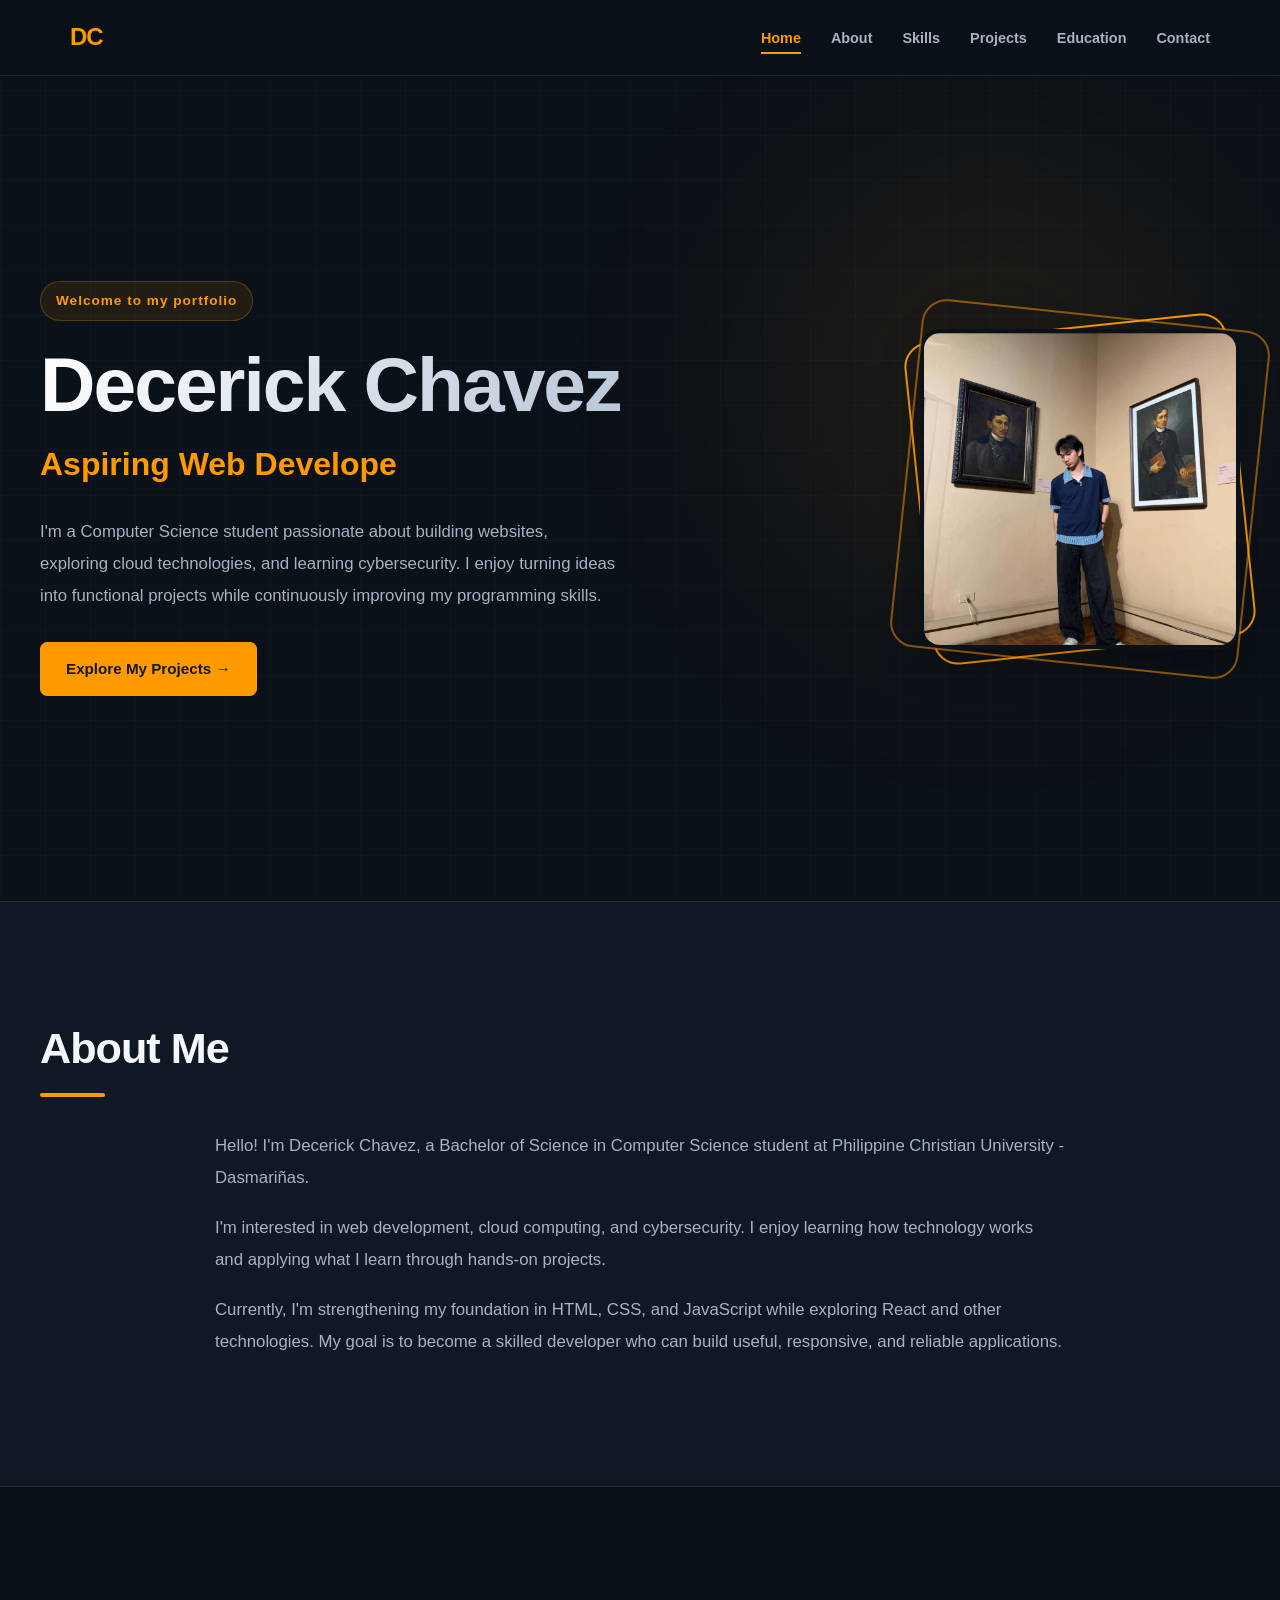
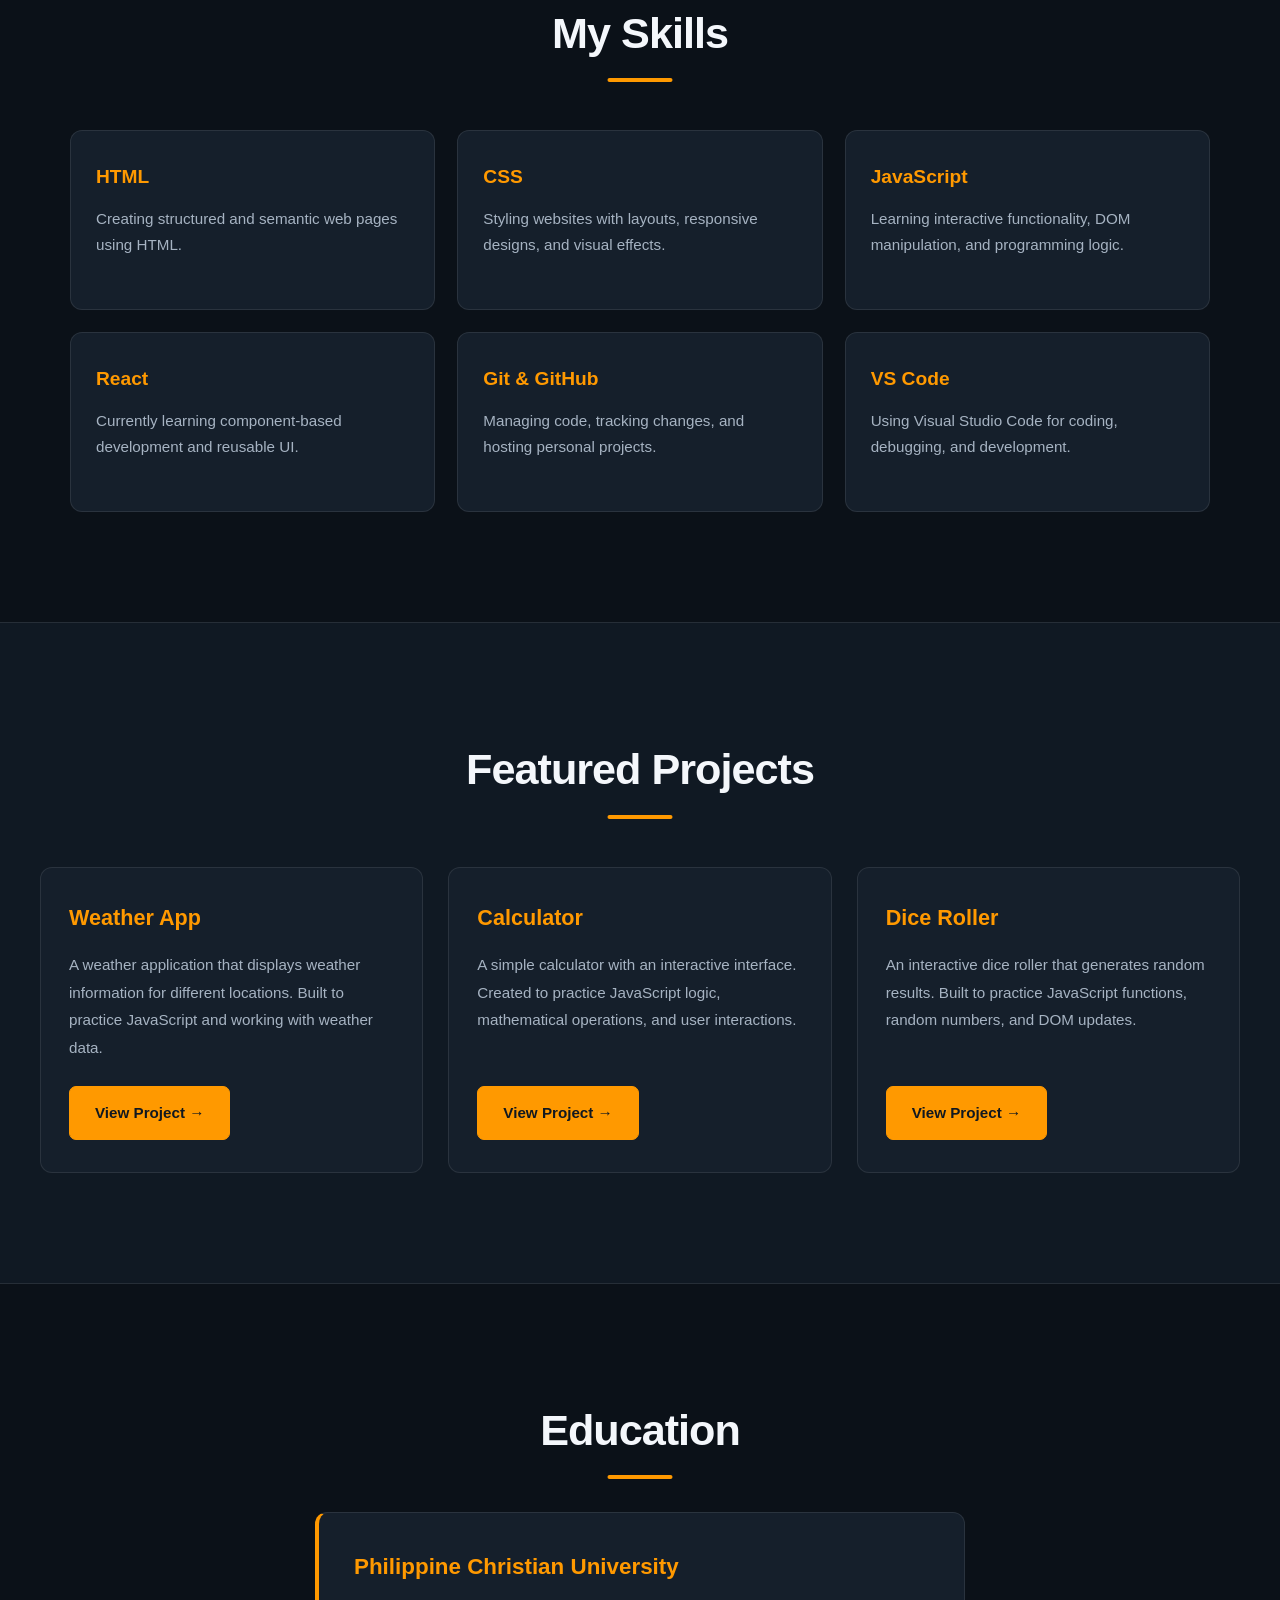
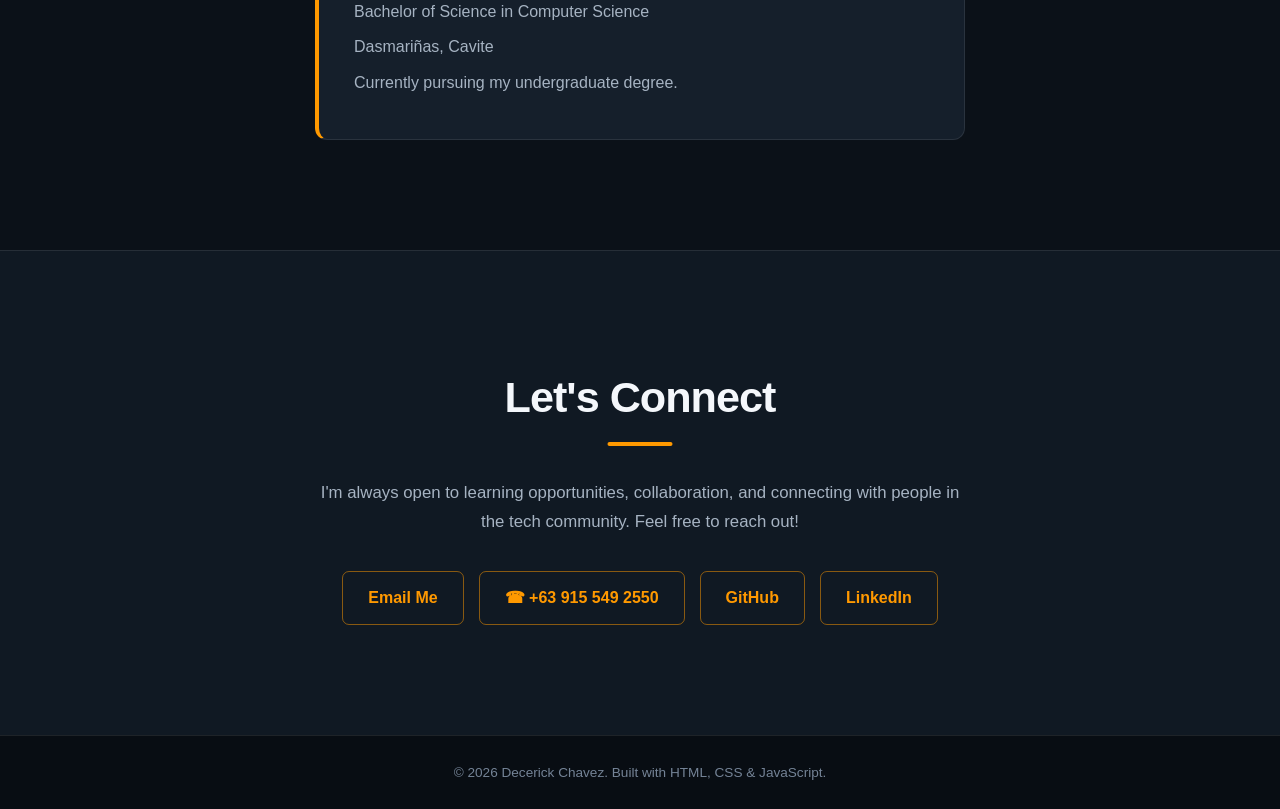
<file: index.html>
<!DOCTYPE html>
<html lang="en">

<head>
    <meta charset="UTF-8">
    <meta name="viewport" content="width=device-width, initial-scale=1.0">

    <meta name="description"
        content="Decerick Chavez - Computer Science student and aspiring web developer interested in web development, cloud computing, and cybersecurity.">

    <meta name="author" content="Decerick Chavez">

    <meta name="theme-color" content="#0b1118">

    <title>Decerick Chavez | Developer Portfolio</title>

    <!-- Favicon -->
    <link rel="icon" type="image/png" href="favicons-portfolio.png">

    <!-- Main CSS -->
    <link rel="stylesheet" href="style.css">
</head>

<body>

    <!-- ================= HEADER / NAVIGATION ================= -->

    <header>
        <nav aria-label="Main navigation">

            <a href="#home" class="logo" aria-label="Decerick Chavez home">
                DC
            </a>

            <ul class="nav-links">
                <li><a href="#home">Home</a></li>
                <li><a href="#about">About</a></li>
                <li><a href="#skills">Skills</a></li>
                <li><a href="#projects">Projects</a></li>
                <li><a href="#education">Education</a></li>
                <li><a href="#contact">Contact</a></li>
            </ul>

        </nav>
    </header>


    <!-- ================= MAIN CONTENT ================= -->

    <main>

        <!-- ================= HERO SECTION ================= -->

        <section id="home" class="hero">

            <div class="hero-content">

                <p>Welcome to my portfolio</p>

                <h1>
                    Decerick Chavez
                </h1>

                <h2>
                    Aspiring Web Developer
                </h2>

                <p>
                    I'm a Computer Science student passionate about
                    building websites, exploring cloud technologies,
                    and learning cybersecurity. I enjoy turning ideas
                    into functional projects while continuously
                    improving my programming skills.
                </p>

                <a href="#projects" class="btn">
                    Explore My Projects →
                </a>

            </div>


            <div class="hero-image">

                <img
                    src="images/Decerick.jpg"
                    alt="Portrait of Decerick Chavez"
                    class="profile-image"
                >

            </div>

        </section>


        <!-- ================= ABOUT SECTION ================= -->

        <section id="about" class="about">

            <h2>About Me</h2>

            <p>
                Hello! I'm Decerick Chavez, a Bachelor of Science
                in Computer Science student at Philippine Christian
                University - Dasmariñas.
            </p>

            <p>
                I'm interested in web development, cloud computing,
                and cybersecurity. I enjoy learning how technology
                works and applying what I learn through hands-on
                projects.
            </p>

            <p>
                Currently, I'm strengthening my foundation in
                HTML, CSS, and JavaScript while exploring React
                and other technologies. My goal is to become a
                skilled developer who can build useful,
                responsive, and reliable applications.
            </p>

        </section>


        <!-- ================= SKILLS SECTION ================= -->

        <section id="skills">

            <h2>My Skills</h2>

            <div class="skills-container">

                <div class="skill">

                    <h3>HTML</h3>

                    <p>
                        Creating structured and semantic web pages
                        using HTML.
                    </p>

                </div>


                <div class="skill">

                    <h3>CSS</h3>

                    <p>
                        Styling websites with layouts, responsive
                        designs, and visual effects.
                    </p>

                </div>


                <div class="skill">

                    <h3>JavaScript</h3>

                    <p>
                        Learning interactive functionality,
                        DOM manipulation, and programming logic.
                    </p>

                </div>


                <div class="skill">

                    <h3>React</h3>

                    <p>
                        Currently learning component-based
                        development and reusable UI.
                    </p>

                </div>


                <div class="skill">

                    <h3>Git & GitHub</h3>

                    <p>
                        Managing code, tracking changes,
                        and hosting personal projects.
                    </p>

                </div>


                <div class="skill">

                    <h3>VS Code</h3>

                    <p>
                        Using Visual Studio Code for coding,
                        debugging, and development.
                    </p>

                </div>

            </div>

        </section>


        <!-- ================= PROJECTS SECTION ================= -->

        <section id="projects">

            <h2>Featured Projects</h2>

            <div class="projects-container">


                <!-- WEATHER APP -->

                <article class="project-card">

                    <h3>Weather App</h3>

                    <p>
                        A weather application that displays
                        weather information for different locations.
                        Built to practice JavaScript and working
                        with weather data.
                    </p>

                    <a
                        href="./Weather App/index.html"
                        class="btn"
                        target="_blank"
                        rel="noopener noreferrer"
                    >
                        View Project →
                    </a>

                </article>


                <!-- CALCULATOR -->

                <article class="project-card">

                    <h3>Calculator</h3>

                    <p>
                        A simple calculator with an interactive
                        interface. Created to practice JavaScript
                        logic, mathematical operations, and
                        user interactions.
                    </p>

                    <a
                        href="./Calculator/index.html"
                        class="btn"
                        target="_blank"
                        rel="noopener noreferrer"
                    >
                        View Project →
                    </a>

                </article>


                <!-- DICE ROLLER -->

                <article class="project-card">

                    <h3>Dice Roller</h3>

                    <p>
                        An interactive dice roller that generates
                        random results. Built to practice JavaScript
                        functions, random numbers, and DOM updates.
                    </p>

                    <a
                        href="./DICE ROLLER/index.html"
                        class="btn"
                        target="_blank"
                        rel="noopener noreferrer"
                    >
                        View Project →
                    </a>

                </article>


            </div>

        </section>


        <!-- ================= EDUCATION SECTION ================= -->

        <section id="education" class="education">

            <h2>Education</h2>

            <div>

                <h3>Philippine Christian University</h3>

                <p>
                    Bachelor of Science in Computer Science
                </p>

                <p>
                    Dasmariñas, Cavite
                </p>

                <p>
                    Currently pursuing my undergraduate degree.
                </p>

            </div>

        </section>


        <!-- ================= CONTACT SECTION ================= -->

        <section id="contact">

            <h2>Let's Connect</h2>

            <p>
                I'm always open to learning opportunities,
                collaboration, and connecting with people
                in the tech community. Feel free to reach out!
            </p>

            <div class="contact-links">

                <!-- GMAIL CONTACT BUTTON -->

                <a
                    href="https://mail.google.com/mail/?view=cm&amp;fs=1&amp;to=decerickchavez@gmail.com&amp;su=Portfolio%20Inquiry"
                    target="_blank"
                    rel="noopener noreferrer"
                >
                    Email Me
                </a>
                
                <a href="tel:+639155492550">
                    ☎ +63 915 549 2550
                </a>
                
                <!-- GITHUB -->

                <a
                    href="https://github.com/decerickchavez-web"
                    target="_blank"
                    rel="noopener noreferrer"
                >
                    GitHub
                </a>


                <!-- LINKEDIN -->

                <a
                    href="https://www.linkedin.com/in/decerick-chavez-2085a2429/"
                    target="_blank"
                    rel="noopener noreferrer"
                >
                    LinkedIn
                </a>

            </div>

        </section>

    </main>


    <!-- ================= FOOTER ================= -->

    <footer>

        <p>
            © 2026 Decerick Chavez. Built with HTML, CSS & JavaScript.
        </p>

    </footer>


    <!-- Main JavaScript -->
    <script src="index.js"></script>

</body>
</html>
</file>
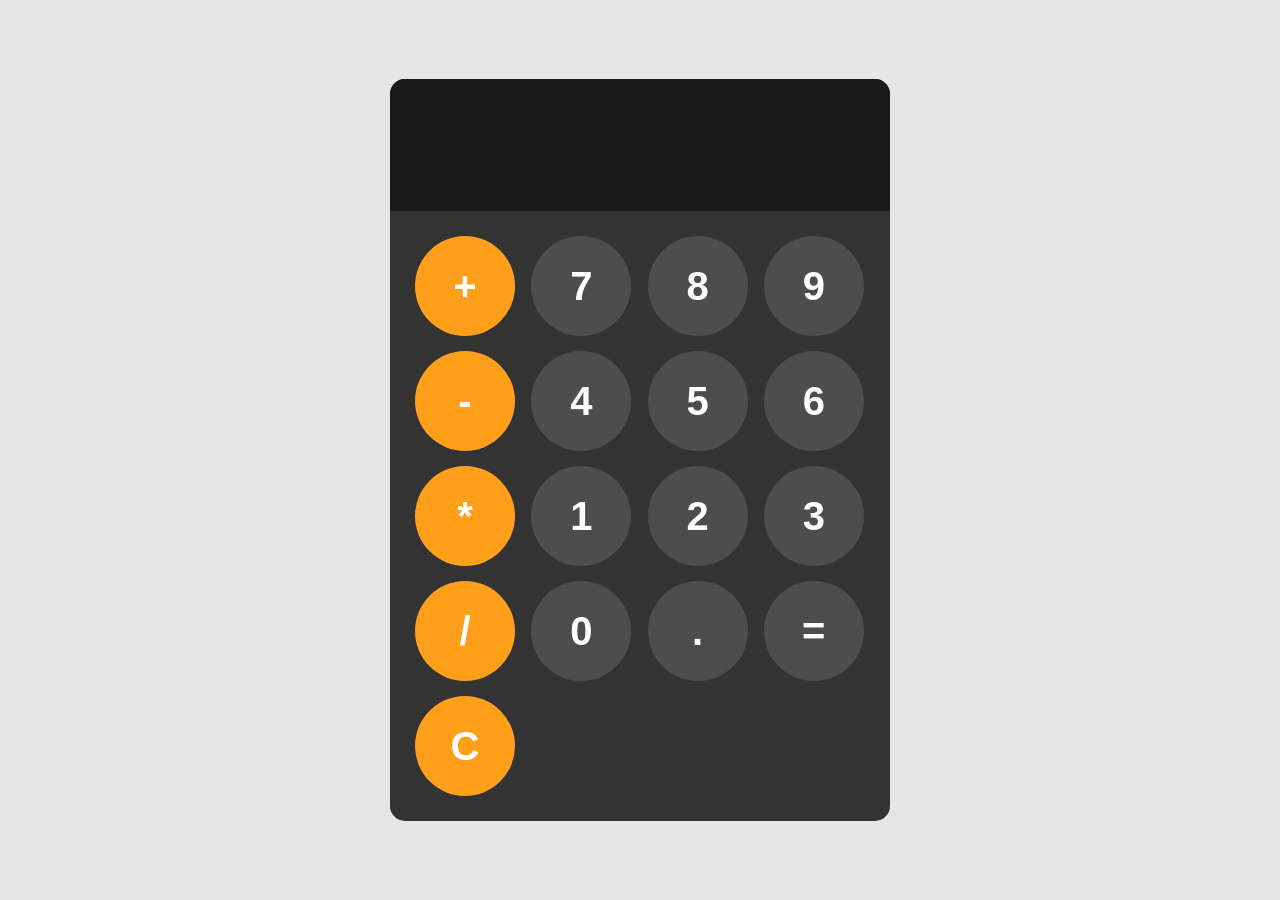
<file: Calculator/index.html>
<!DOCTYPE html>
<html lang="en">
<head>
    <meta charset="UTF-8">
    <meta name="viewport" content="width=device-width, initial-scale=1.0">
    <title>Document</title>
    <link rel="stylesheet" href="style.css">
</head>
<body>
    
    <div id="calculator">
        <input id="display" readOnly>
        <div id="keys">
            <button onclick="appendToDisplay('+')" class="operator-btn">+</button>
            <button onclick="appendToDisplay('7')">7</button>
            <button onclick="appendToDisplay('8')">8</button>
            <button onclick="appendToDisplay('9')">9</button>
            <button onclick="appendToDisplay('-')" class="operator-btn">-</button>
            <button onclick="appendToDisplay('4')">4</button>
            <button onclick="appendToDisplay('5')">5</button>
            <button onclick="appendToDisplay('6')">6</button>
            <button onclick="appendToDisplay('*')" class="operator-btn">*</button>
            <button onclick="appendToDisplay('1')">1</button>
            <button onclick="appendToDisplay('2')">2</button>
            <button onclick="appendToDisplay('3')">3</button>
            <button onclick="appendToDisplay('/')" class="operator-btn">/</button>
            <button onclick="appendToDisplay('0')">0</button>
            <button onclick="appendToDisplay('.')">.</button>
            <button onclick="calculate()">=</button>
            <button onclick="clearDisplay()" class="operator-btn">C</button>
        </div>
    </div>


    <script src="index.js"></script>
</body>
</html>
</file>
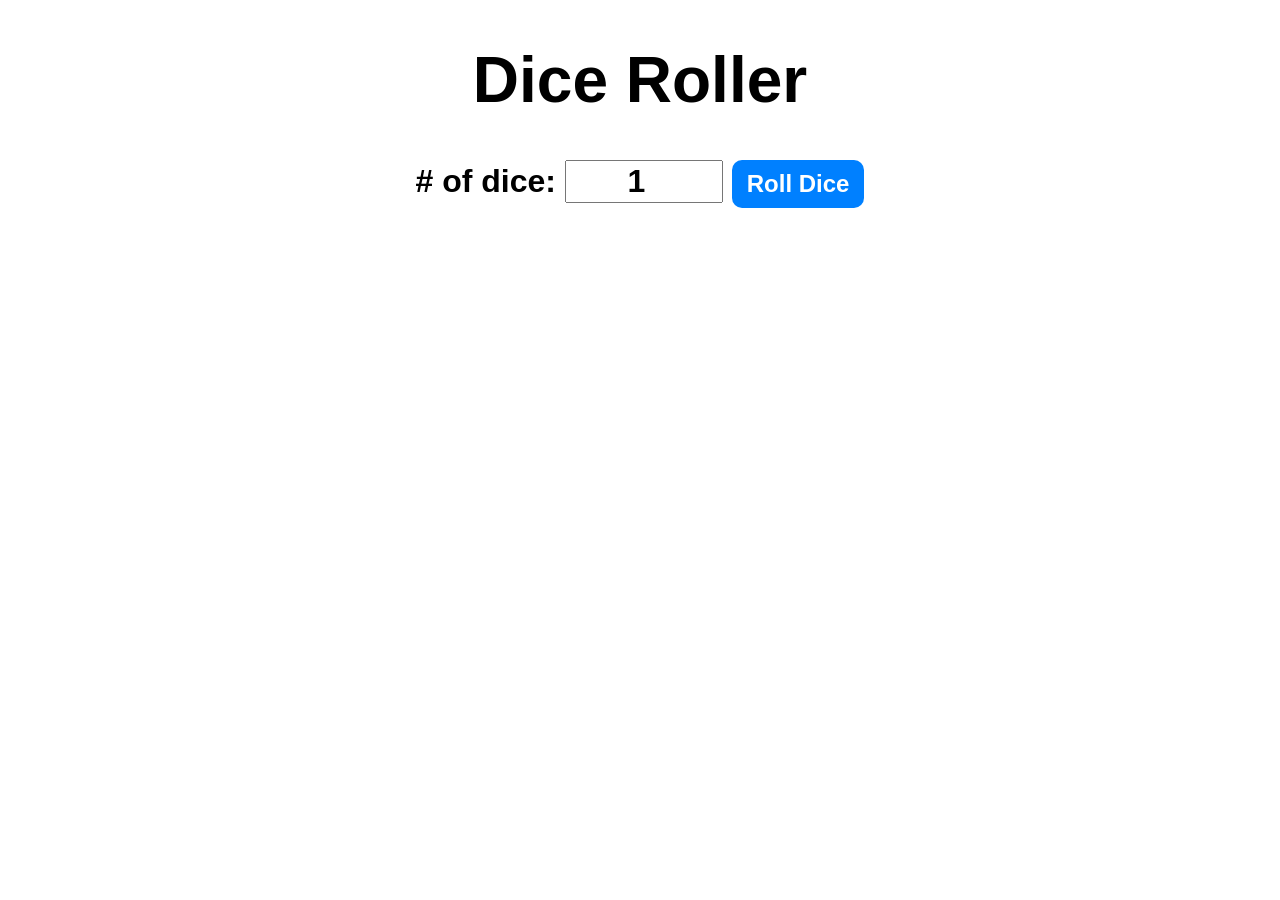
<file: DICE ROLLER/index.html>
<!DOCTYPE html>
<html lang="en">
<head>
    <title>Document</title>
    <link rel="stylesheet" href="style.css">
</head>
<body>

    <div id="container">
        <h1>Dice Roller</h1>
        <label># of dice:</label>
        <input type="number" id="numOfDice" value="1" min="1">
        <button onclick="rollDice()">Roll Dice</button>
        <div id="diceResult"></div>
        <div id="diceImages"></div>
    </div>

    <script src="index.js"></script>
</body>
</html>
</file>
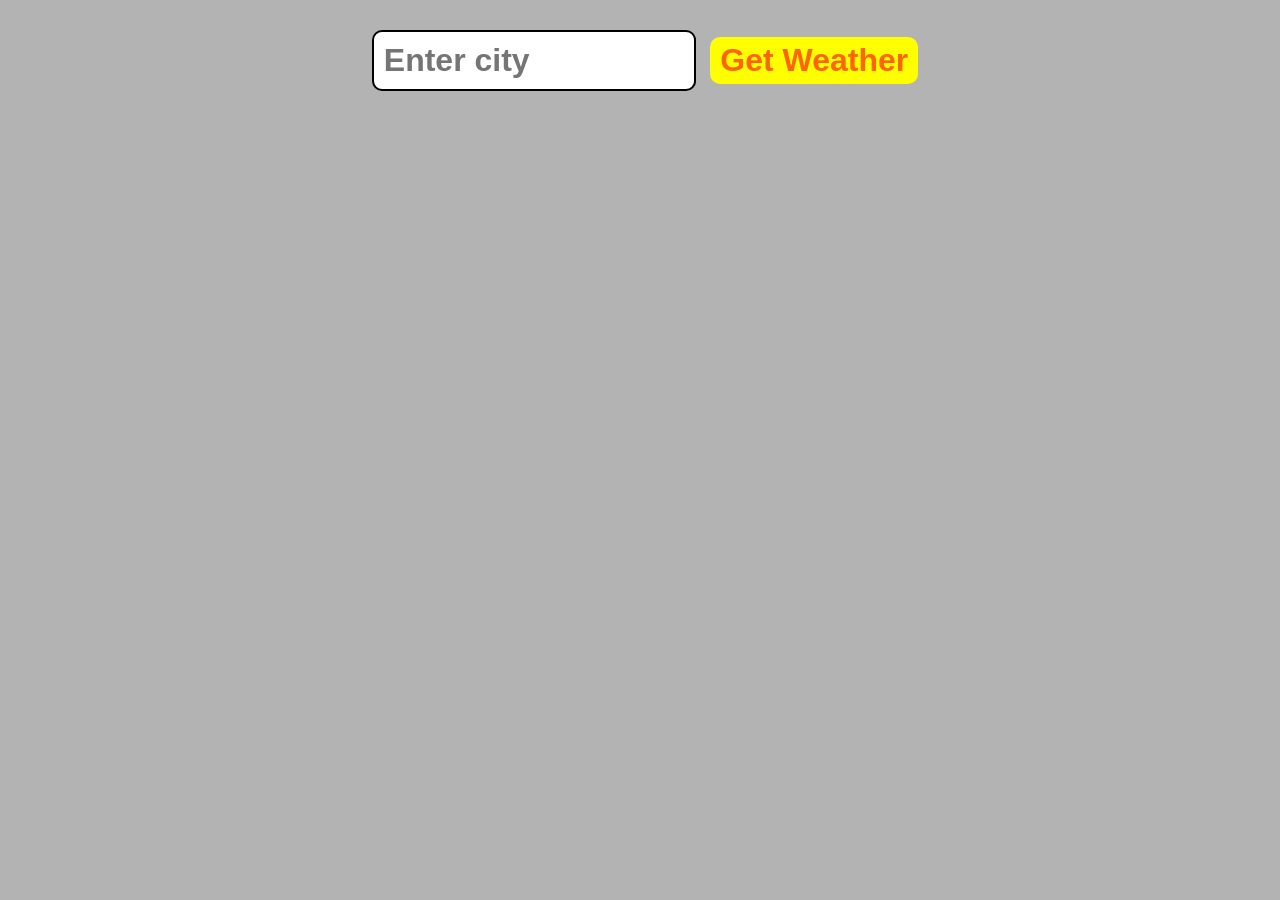
<file: Weather App/index.html>
<!DOCTYPE html>
<html lang="en">
<head>
    <meta charset="UTF-8">
    <meta name="viewport" content="width=device-width, initial-scale=1.0">
    <title>Document</title>
    <link rel="stylesheet" href="style.css">
</head>
<body>
    
    <form class="weatherForm">
        <input type="text" class="cityInput" placeholder="Enter city">
        <button type="submit">Get Weather</button>
    </form>

    <div class="card" style="display: none">
    </div>


    <script src="index.js"></script>
</body>
</html>
</file>
<file: style.css>
/* =========================================
   DECERICK CHAVEZ - DEVELOPER PORTFOLIO
   Theme: Dark / AWS-inspired Orange
   ========================================= */


/* =========================================
   1. ROOT VARIABLES
   ========================================= */

:root {

    --bg-main: #0b1118;
    --bg-secondary: #101923;
    --bg-card: #151f2b;
    --bg-card-hover: #1b2938;

    --accent: #ff9900;
    --accent-light: #ffb84d;
    --accent-dark: #cc7a00;

    --text-primary: #f4f7fb;
    --text-secondary: #a6b3c2;
    --text-muted: #748396;

    --border: rgba(255, 255, 255, 0.09);

    --shadow:
        0 15px 40px rgba(0, 0, 0, 0.3);

    --glow:
        0 0 30px rgba(255, 153, 0, 0.15);

    --max-width: 1200px;

    --transition: 0.3s ease;
}


/* =========================================
   2. GLOBAL RESET
   ========================================= */

* {
    margin: 0;
    padding: 0;
    box-sizing: border-box;
}

html {
    scroll-behavior: smooth;
    scroll-padding-top: 90px;
}

body {
    font-family: "Segoe UI", Arial, sans-serif;

    background: var(--bg-main);
    color: var(--text-primary);

    line-height: 1.7;

    overflow-x: hidden;
    min-height: 100vh;
}

body::before {
    content: "";

    position: fixed;
    inset: 0;

    background-image:
        linear-gradient(
            rgba(255, 255, 255, 0.018) 1px,
            transparent 1px
        ),
        linear-gradient(
            90deg,
            rgba(255, 255, 255, 0.018) 1px,
            transparent 1px
        );

    background-size: 45px 45px;

    pointer-events: none;
    z-index: -1;
}

a {
    color: inherit;
    text-decoration: none;
}

button {
    font: inherit;
}

img {
    max-width: 100%;
    display: block;
}

::selection {
    background: var(--accent);
    color: #111;
}


/* =========================================
   3. SCROLLBAR
   ========================================= */

::-webkit-scrollbar {
    width: 9px;
}

::-webkit-scrollbar-track {
    background: var(--bg-main);
}

::-webkit-scrollbar-thumb {
    background: #354353;
    border-radius: 10px;
}

::-webkit-scrollbar-thumb:hover {
    background: var(--accent);
}


/* =========================================
   4. HEADER / NAVIGATION
   ========================================= */

header {
    position: sticky;
    top: 0;

    width: 100%;

    background: rgba(11, 17, 24, 0.88);
    backdrop-filter: blur(16px);
    -webkit-backdrop-filter: blur(16px);

    border-bottom: 1px solid var(--border);

    z-index: 1000;
}

nav {
    max-width: var(--max-width);
    min-height: 75px;

    margin: auto;
    padding: 0 30px;

    display: flex;
    align-items: center;
    justify-content: space-between;

    gap: 30px;
}


/* Logo */

.logo {
    font-size: 1.5rem;
    font-weight: 800;

    color: var(--accent);

    letter-spacing: -1px;

    transition: var(--transition);
}

.logo:hover {
    color: var(--accent-light);
    text-shadow: var(--glow);
    transform: scale(1.05);
}


/* Navigation links */

.nav-links {
    display: flex;
    align-items: center;

    gap: 30px;

    list-style: none;
}

.nav-links a {
    position: relative;

    color: var(--text-secondary);

    font-size: 0.9rem;
    font-weight: 600;

    transition: var(--transition);
}

.nav-links a::after {
    content: "";

    position: absolute;

    left: 0;
    bottom: -8px;

    width: 0;
    height: 2px;

    background: var(--accent);

    transition: width var(--transition);
}

.nav-links a:hover,
.nav-links a.active {
    color: var(--accent);
}

.nav-links a:hover::after,
.nav-links a.active::after {
    width: 100%;
}


/* Mobile menu button */

.menu-toggle {
    display: none;

    width: 42px;
    height: 42px;

    background: transparent;
    border: 1px solid var(--border);
    border-radius: 8px;

    cursor: pointer;

    align-items: center;
    justify-content: center;
    flex-direction: column;

    gap: 5px;
}

.menu-toggle span {
    display: block;

    width: 20px;
    height: 2px;

    background: var(--accent);

    border-radius: 5px;

    transition: var(--transition);
}

.menu-toggle.open span:nth-child(1) {
    transform: translateY(7px) rotate(45deg);
}

.menu-toggle.open span:nth-child(2) {
    opacity: 0;
}

.menu-toggle.open span:nth-child(3) {
    transform: translateY(-7px) rotate(-45deg);
}


/* =========================================
   5. GENERAL SECTIONS
   ========================================= */

section {
    max-width: var(--max-width);

    margin: auto;
    padding: 110px 30px;

    scroll-margin-top: 75px;
}

section > h2 {
    position: relative;

    display: inline-block;

    margin-bottom: 45px;

    font-size: clamp(2rem, 4vw, 2.7rem);
    font-weight: 800;

    letter-spacing: -1px;
}

section > h2::after {
    content: "";

    position: absolute;

    left: 0;
    bottom: -12px;

    width: 65px;
    height: 4px;

    background: var(--accent);

    border-radius: 5px;
}


/* =========================================
   6. HERO SECTION
   ========================================= */

.hero {
    max-width: 100%;

    min-height: calc(100vh - 75px);

    padding: 80px max(30px, calc((100% - var(--max-width)) / 2));

    display: flex;
    align-items: center;
    justify-content: space-between;

    gap: 80px;

    position: relative;
    overflow: hidden;
}

.hero::before {
    content: "";

    position: absolute;

    width: 450px;
    height: 450px;

    right: 5%;
    top: 10%;

    background: rgba(255, 153, 0, 0.08);

    filter: blur(110px);
    border-radius: 50%;

    pointer-events: none;
}

.hero-content {
    position: relative;
    z-index: 2;

    max-width: 650px;
}

.hero-content > p:first-child {
    display: inline-block;

    margin-bottom: 20px;
    padding: 7px 15px;

    color: var(--accent);

    background: rgba(255, 153, 0, 0.09);
    border: 1px solid rgba(255, 153, 0, 0.25);

    border-radius: 30px;

    font-size: 0.85rem;
    font-weight: 600;

    letter-spacing: 1px;
}

.hero h1 {
    margin-bottom: 10px;

    font-size: clamp(2.7rem, 6vw, 4.8rem);
    line-height: 1.12;

    font-weight: 800;
    letter-spacing: -2px;

    background: linear-gradient(
        120deg,
        #ffffff,
        #b9c7d8
    );

    background-clip: text;
    -webkit-background-clip: text;
    -webkit-text-fill-color: transparent;
}

.hero h2 {
    min-height: 1.5em;

    margin-bottom: 25px;

    color: var(--accent);

    font-size: clamp(1.4rem, 3vw, 2rem);
    font-weight: 700;
}

.hero-content > p:not(:first-child) {
    max-width: 580px;

    margin-bottom: 30px;

    color: var(--text-secondary);

    font-size: 1.05rem;
    line-height: 1.9;
}


/* Main button */

.btn {
    display: inline-flex;
    align-items: center;
    justify-content: center;

    padding: 13px 25px;

    background: var(--accent);
    color: #111820;

    border: 1px solid var(--accent);
    border-radius: 7px;

    font-weight: 700;
    font-size: 0.95rem;

    transition: var(--transition);
}

.btn:hover {
    background: var(--accent-light);

    transform: translateY(-4px);

    box-shadow:
        0 10px 25px rgba(255, 153, 0, 0.2);
}


/* Hero image */

.hero-image {
    position: relative;

    width: 320px;
    height: 320px;

    flex-shrink: 0;

    display: flex;
    align-items: center;
    justify-content: center;
}

.hero-image::before {
    content: "";

    position: absolute;
    inset: -15px;

    border: 2px solid rgba(255, 153, 0, 0.5);

    border-radius: 25px;

    transform: rotate(6deg);

    transition: var(--transition);
}

.hero-image::after {
    content: "";

    position: absolute;

    width: 100%;
    height: 100%;

    border: 2px solid var(--accent);

    border-radius: 25px;

    transform: rotate(-6deg);

    z-index: -1;

    transition: var(--transition);
}

.hero-image:hover::before {
    transform: rotate(10deg);
}

.hero-image:hover::after {
    transform: rotate(-10deg);
}

.profile-image {
    width: 100%;
    height: 100%;

    object-fit: cover;

    border: 4px solid var(--bg-main);
    border-radius: 20px;

    box-shadow: var(--shadow);
}


/* =========================================
   7. ABOUT SECTION
   ========================================= */

.about {
    max-width: 100%;

    background: var(--bg-secondary);

    border-top: 1px solid var(--border);
    border-bottom: 1px solid var(--border);
}

.about > h2,
.about > p {
    max-width: var(--max-width);
    margin-left: auto;
    margin-right: auto;
}

.about > h2 {
    display: block;
}

.about > h2::after {
    left: 0;
}

.about p {
    max-width: 850px;

    margin-bottom: 18px;

    color: var(--text-secondary);

    font-size: 1.05rem;
    line-height: 1.9;
}


/* =========================================
   8. SKILLS SECTION
   ========================================= */

#skills {
    text-align: center;
}

#skills > h2 {
    margin-bottom: 60px;
}

#skills > h2::after {
    left: 50%;
    transform: translateX(-50%);
}

.skills-container {
    display: grid;

    grid-template-columns: repeat(3, 1fr);

    gap: 22px;
}

.skill {
    position: relative;

    padding: 30px 25px;

    min-height: 180px;

    background: var(--bg-card);

    border: 1px solid var(--border);
    border-radius: 12px;

    text-align: left;

    overflow: hidden;

    transition: var(--transition);
}

.skill::before {
    content: "";

    position: absolute;

    top: 0;
    left: 0;

    width: 4px;
    height: 0;

    background: var(--accent);

    transition: height var(--transition);
}

.skill:hover {
    background: var(--bg-card-hover);

    border-color: rgba(255, 153, 0, 0.4);

    transform: translateY(-7px);

    box-shadow: var(--glow);
}

.skill:hover::before {
    height: 100%;
}

.skill h3 {
    margin-bottom: 12px;

    color: var(--accent);

    font-size: 1.2rem;
}

.skill p {
    color: var(--text-secondary);

    font-size: 0.95rem;
    line-height: 1.7;
}


/* =========================================
   9. PROJECTS SECTION
   ========================================= */

#projects {
    max-width: 100%;

    background: var(--bg-secondary);

    border-top: 1px solid var(--border);
    border-bottom: 1px solid var(--border);

    text-align: center;
}

#projects > h2 {
    margin-bottom: 60px;
}

#projects > h2::after {
    left: 50%;
    transform: translateX(-50%);
}

.projects-container {
    max-width: var(--max-width);

    margin: auto;

    display: grid;

    grid-template-columns: repeat(3, 1fr);

    gap: 25px;
}

.project-card {
    position: relative;

    min-height: 280px;

    padding: 32px 28px;

    display: flex;
    flex-direction: column;
    align-items: flex-start;

    background: var(--bg-card);

    border: 1px solid var(--border);
    border-radius: 12px;

    text-align: left;

    overflow: hidden;

    transition: var(--transition);
}

.project-card::before {
    content: "";

    position: absolute;

    top: 0;
    left: 0;

    width: 100%;
    height: 3px;

    background: var(--accent);

    transform: scaleX(0);
    transform-origin: left;

    transition: transform var(--transition);
}

.project-card:hover {
    background: var(--bg-card-hover);

    border-color: rgba(255, 153, 0, 0.4);

    transform: translateY(-8px);

    box-shadow: var(--glow);
}

.project-card:hover::before {
    transform: scaleX(1);
}

.project-card h3 {
    margin-bottom: 15px;

    color: var(--accent);

    font-size: 1.35rem;
}

.project-card p {
    margin-bottom: 25px;

    color: var(--text-secondary);

    font-size: 0.95rem;
    line-height: 1.8;

    flex-grow: 1;
}

.project-card .btn {
    margin-top: auto;
}


/* =========================================
   10. EDUCATION SECTION
   ========================================= */

.education {
    text-align: center;
}

.education > h2::after {
    left: 50%;
    transform: translateX(-50%);
}

.education > div {
    max-width: 650px;

    margin: auto;
    padding: 35px;

    background: var(--bg-card);

    border: 1px solid var(--border);
    border-left: 4px solid var(--accent);

    border-radius: 12px;

    text-align: left;

    transition: var(--transition);
}

.education > div:hover {
    border-color: rgba(255, 153, 0, 0.4);

    transform: translateY(-5px);

    box-shadow: var(--glow);
}

.education h3 {
    margin-bottom: 12px;

    color: var(--accent);

    font-size: 1.4rem;
}

.education p {
    margin-bottom: 8px;

    color: var(--text-secondary);
}


/* =========================================
   11. CONTACT SECTION
   ========================================= */

#contact {
    max-width: 100%;

    background: var(--bg-secondary);

    border-top: 1px solid var(--border);

    text-align: center;
}

#contact > h2::after {
    left: 50%;
    transform: translateX(-50%);
}

#contact > p {
    max-width: 650px;

    margin: 0 auto 35px;

    color: var(--text-secondary);

    font-size: 1.05rem;
}

.contact-links {
    display: flex;

    align-items: center;
    justify-content: center;

    flex-wrap: wrap;

    gap: 15px;
}

.contact-links a {
    display: inline-block;

    padding: 12px 25px;

    color: var(--accent);

    border: 1px solid rgba(255, 153, 0, 0.5);
    border-radius: 7px;

    font-weight: 600;

    transition: var(--transition);
}

.contact-links a:hover {
    background: var(--accent);

    color: #111820;

    border-color: var(--accent);

    transform: translateY(-4px);

    box-shadow: var(--glow);
}


/* =========================================
   12. FOOTER
   ========================================= */

footer {
    padding: 25px 20px;

    background: #080d13;

    border-top: 1px solid var(--border);

    text-align: center;
}

footer p {
    color: var(--text-muted);

    font-size: 0.85rem;
}


/* =========================================
   13. CURSOR GLOW
   ========================================= */

.cursor-glow {
    position: fixed;

    top: 0;
    left: 0;

    width: 250px;
    height: 250px;

    background: radial-gradient(
        circle,
        rgba(255, 153, 0, 0.10) 0%,
        rgba(255, 153, 0, 0.035) 45%,
        transparent 70%
    );

    border-radius: 50%;

    pointer-events: none;

    transform: translate(-50%, -50%);

    z-index: 0;

    opacity: 0;

    transition: opacity 0.3s ease;

    will-change: left, top;
}


/* =========================================
   14. BACK TO TOP BUTTON
   ========================================= */

.back-to-top {
    position: fixed;

    right: 25px;
    bottom: 25px;

    width: 48px;
    height: 48px;

    display: flex;
    align-items: center;
    justify-content: center;

    background: var(--accent);

    color: #111820;

    border: none;
    border-radius: 50%;

    font-size: 1.5rem;
    font-weight: bold;

    cursor: pointer;

    opacity: 0;
    visibility: hidden;

    transform: translateY(15px);

    transition: var(--transition);

    z-index: 999;
}

.back-to-top.show {
    opacity: 1;
    visibility: visible;

    transform: translateY(0);
}

.back-to-top:hover {
    background: var(--accent-light);

    transform: translateY(-5px);

    box-shadow: var(--glow);
}


/* =========================================
   15. SCROLL REVEAL ANIMATIONS
   ========================================= */

.reveal-element {
    opacity: 0;

    transform: translateY(35px);

    transition:
        opacity 0.7s ease,
        transform 0.7s ease;
}

.reveal-element.reveal {
    opacity: 1;

    transform: translateY(0);
}


/* =========================================
   16. RESPONSIVE DESIGN - TABLETS
   ========================================= */

@media (max-width: 900px) {

    nav {
        padding: 0 25px;
    }

    .nav-links {
        gap: 17px;
    }

    .nav-links a {
        font-size: 0.82rem;
    }

    .hero {
        gap: 45px;
    }

    .hero-image {
        width: 260px;
        height: 260px;
    }

    .skills-container {
        grid-template-columns: repeat(2, 1fr);
    }

    .projects-container {
        grid-template-columns: repeat(2, 1fr);
    }

}


/* =========================================
   17. RESPONSIVE DESIGN - MOBILE
   ========================================= */

@media (max-width: 600px) {

    html {
        scroll-padding-top: 70px;
    }

    nav {
        position: relative;

        min-height: 70px;

        padding: 0 20px;

        flex-wrap: wrap;
    }

    .logo {
        font-size: 1.4rem;
    }

    /* Hamburger button */

    .menu-toggle {
        display: flex;
    }

    /* Mobile navigation dropdown */

    .nav-links {
        display: none;

        position: absolute;

        top: 70px;
        left: 0;

        width: 100%;

        padding: 20px;

        background: rgba(11, 17, 24, 0.98);

        border-bottom: 1px solid var(--border);

        flex-direction: column;
        align-items: flex-start;

        gap: 22px;

        z-index: 1000;
    }

    .nav-links.active {
        display: flex;
    }

    .nav-links a {
        font-size: 0.95rem;
    }


    /* General sections */

    section {
        padding: 80px 22px;
    }

    section > h2 {
        font-size: 2rem;
    }


    /* Hero */

    .hero {
        min-height: auto;

        padding: 75px 22px;

        flex-direction: column-reverse;

        text-align: center;

        gap: 55px;
    }

    .hero-content {
        width: 100%;
    }

    .hero h1 {
        font-size: 2.8rem;

        letter-spacing: -1.5px;
    }

    .hero h2 {
        font-size: 1.45rem;
    }

    .hero-content > p:not(:first-child) {
        font-size: 0.95rem;
    }

    .hero-image {
        width: 220px;
        height: 220px;
    }


    /* About */

    .about {
        padding: 75px 22px;
    }

    .about p {
        font-size: 0.95rem;
    }


    /* Skills */

    .skills-container {
        grid-template-columns: 1fr;

        gap: 17px;
    }

    .skill {
        min-height: auto;

        padding: 25px;
    }


    /* Projects */

    .projects-container {
        grid-template-columns: 1fr;

        gap: 20px;
    }

    .project-card {
        min-height: 250px;
    }


    /* Education */

    .education > div {
        padding: 25px;
    }


    /* Contact */

    #contact > p {
        font-size: 0.95rem;
    }

    .contact-links {
        flex-direction: column;
    }

    .contact-links a {
        width: 100%;
        max-width: 280px;
    }


    /* Footer */

    footer p {
        font-size: 0.78rem;
    }


    /* Back to top */

    .back-to-top {
        right: 18px;
        bottom: 18px;
    }

}


/* =========================================
   18. ACCESSIBILITY - REDUCED MOTION
   ========================================= */

@media (prefers-reduced-motion: reduce) {

    *,
    *::before,
    *::after {
        scroll-behavior: auto !important;

        animation-duration: 0.01ms !important;
        animation-iteration-count: 1 !important;

        transition-duration: 0.01ms !important;
    }

    .reveal-element {
        opacity: 1;
        transform: none;
    }

}
</file>
<file: Calculator/style.css>
body{
    background-color: hsl(0, 0%, 90%);
    margin: 0;
    display: flex;
    justify-content: center;
    align-items: center;
    height: 100vh;
    
}
#calculator{
    font-family: Arial, sans-serif;
    background-color: hsl(0, 0%, 20%);
    border-radius: 15px;
    max-width: 500px;
    overflow: hidden;
}
#display{
     width: 100%;
     padding: 20px;
     font-size: 5rem;
     text-align: left;
     border: none;
     background-color: hsl(0, 0%, 10%);
     color: white;
}
#keys{
     display: grid;
     grid-template-columns: repeat(4, 1fr);
     gap: 15px;
     padding: 25px;
}
button{
     width: 100px;
     height: 100px;
     border-radius: 50px;
     border: none;
     background-color: hsl(0, 0%, 30%);
     color: white;
    font-size: 2.5rem;
    font-weight: bold;
    cursor: pointer;
}
button:hover{
    background-color: hsl(0, 0%, 40%);
}
button:active{
    background-color: hsl(0, 0%, 50%);
}
.operator-btn{
    background-color: hsl(35, 100%, 55%);
}
.operator-btn:hover{
    background-color: hsl(35, 100%, 65%);
}
.operator-btn:active{
     background-color: hsl(35, 100%, 75%);
}
</file>
<file: DICE ROLLER/style.css>
#container{
    font-family: Arial, sans-serif;
    text-align: center;
    font-size: 2rem;
    font-weight: bold;
}
button{
    font-size: 1.5rem;
    padding: 10px 15px;
    border-radius: 10px;
    border: none;
    background-color: hsl(210, 100%, 50%);
    color: white;
    font-weight: bold;
    cursor: pointer;
}
button:hover{
    background-color: hsl(210, 100%, 60%);
}
button:active{
    background-color: hsl(210, 100%, 70%);
}
input{
    font-size: 2rem;
    width: 150px;
    text-align: center;
    font-weight: bold;
}
#diceResult{
    margin: 25px;
}
#diceImages img{
    width: 150px;
    margin: 5px;
}

#diceResult{
    margin: 25px;
}
#diceImages img{
    width: 150px;
    margin: 5px;
}
</file>
<file: Weather App/style.css>
body{
    font-family: Arial, Helvetica, sans-serif;
    background-color: hsl(0, 0%, 70%);
    margin: 0;
    display: flex;
    flex-direction: column;
    align-items: center;
}
.weatherForm{
    margin: 20px;
}
.cityInput{
    padding: 10px;
    font-size: 2rem;
    font-weight: bold;
    border: 2px solid;
    border-radius: 10px;
    margin: 10px;
    width: 300px;
}
button[type="submit"]{
    padding: 5px 10px;
    font-weight: bold;
    font-size: 2rem;
    background-color: hsl(60, 100%, 50%);
    color: hsla(16, 100%, 50%, 0.831);
    cursor: pointer;
    border: none;
    border-radius: 10px;
}
button[type="submit"]:hover{
    background-color: hsl(60, 100%, 55%);
    color: hsla(16, 100%, 50%, 0.931);
}
.card{
    background: linear-gradient(180deg, hsl(210, 100%, 75%), hsl(40, 100%, 75%));
    padding: 50px;
    border-radius: 10px;
    box-shadow: 2px 2px 5px hsla(0, 0%, 0%, 0.633);
    min-width: 300px;
    display: flex;
    flex-direction: column;
    align-items: center;
}
h1{
    font-size: 3.5rem;
    margin-top: 0;
    margin-bottom: 25px;
}
p{
    font-size: 1.5rem;
    margin: 5px 0;
}
.cityDisplay, .tempDisplay{
    font-size: 3.5rem;
    font-weight: bold;
    color: hsla(0, 0%, 0%, 0.75);
    margin-bottom: 25px;
}
.humidityDisplay{
    font-weight: bold;
    margin-bottom: 25px;
}
.descDisplay{
    font-weight: bold;
    font-style: italic;
    font-size: 2rem;
    margin-bottom: 25px;
}
.weatherEmoji{
    margin: 0;
    font-size: 7.5rem;
}

.errorDisplay{
    font-weight: bold;
    margin-bottom: 0;
    font-size: 2.5rem;
    color: hsla(0, 0%, 0%, 0.75);
}
</file>
